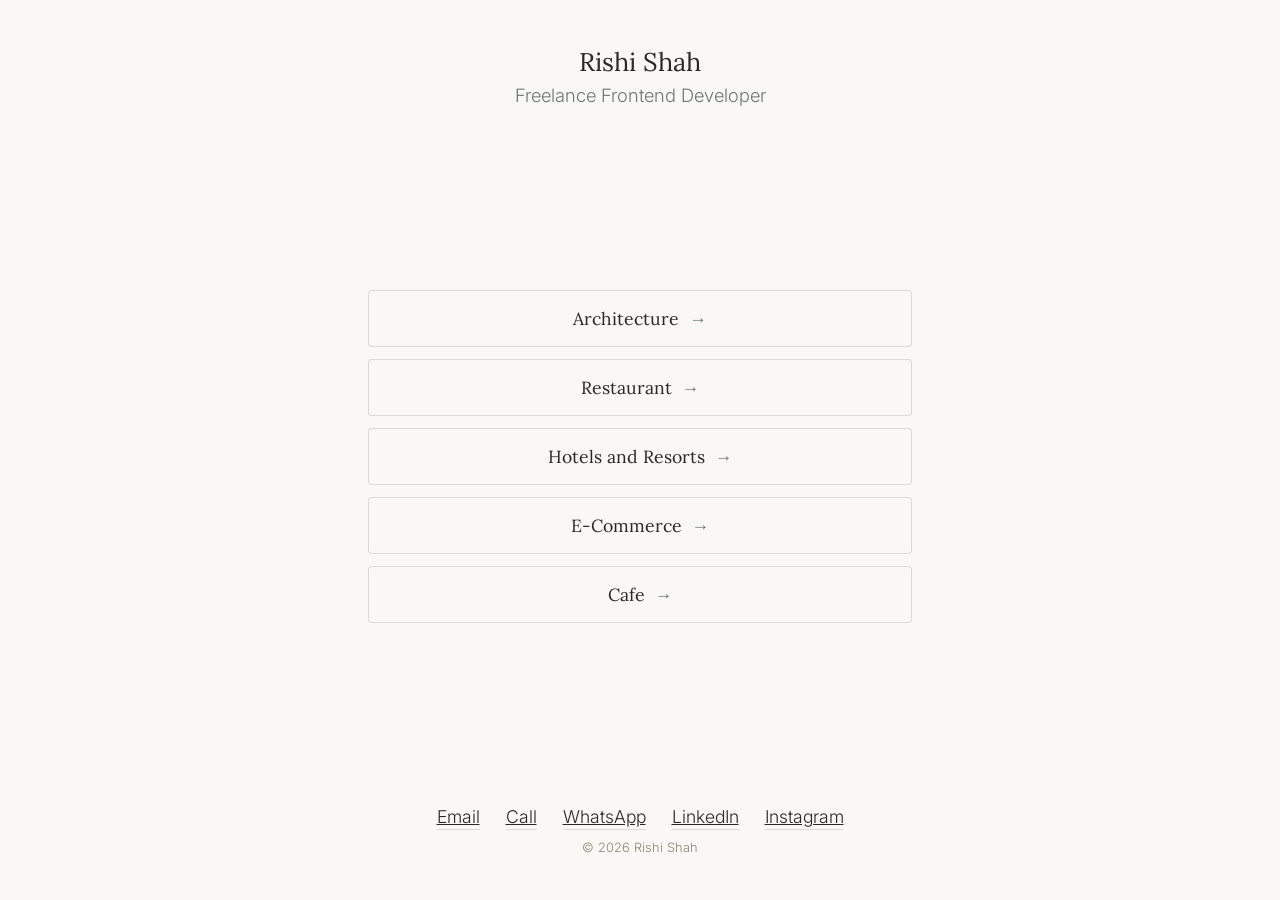
<file: files (6)/index.html>
<!DOCTYPE html>
<html lang="en">
<head>
<meta charset="UTF-8">
<meta name="viewport" content="width=device-width, initial-scale=1.0">
<title>Rishi Shah — Website Demos</title>
<link rel="preconnect" href="https://fonts.googleapis.com">
<link rel="preconnect" href="https://fonts.gstatic.com" crossorigin>
<link href="https://fonts.googleapis.com/css2?family=Lora:wght@400;500&family=Inter:wght@300;400;500&display=swap" rel="stylesheet">
<link rel="stylesheet" href="style.css">
</head>
<body>

<main class="page">
  <div class="intro fade-up">
    <p class="name">Rishi Shah</p>
    <p class="role">Freelance Frontend Developer</p>
  </div>

  <div class="demo-list" id="demoList"></div>

  <div class="contact fade-up">
    <div class="contact-row" id="contactRow"></div>
    <p class="footer-note">&copy; 2026 Rishi Shah</p>
  </div>
</main>

<script src="script.js"></script>
</body>
</html>
</file>
<file: files (6)/style.css>
:root{
  --white:#FAF8F4;
  --ivory:#F3EEE4;
  --stone:#8A8578;
  --charcoal:#2A2822;
  --accent:#6B7A6E;
  --line: rgba(42,40,34,0.15);
  --serif:'Lora', serif;
  --sans:'Inter', sans-serif;
}
*{box-sizing:border-box;margin:0;padding:0;}
html,body{height:100%;overflow:hidden;}
body{
  font-family:var(--sans);
  font-weight:300;
  color:var(--charcoal);
  background:var(--white);
}

.page{
  height:100vh;
  height:100dvh;
  max-width:600px;
  margin:0 auto;
  padding:5vh 28px;
  display:flex;
  flex-direction:column;
  align-items:center;
  justify-content:space-between;
  text-align:center;
}

.fade-up{opacity:0;transform:translateY(10px);transition:opacity .6s ease, transform .6s ease;}
.fade-up.in-view{opacity:1;transform:translateY(0);}

/* Intro */
.intro{display:flex;flex-direction:column;align-items:center;gap:6px;}
.name{font-family:var(--serif);font-size:clamp(1.3rem,3vh,1.6rem);}
.role{font-size:clamp(1rem,2.3vh,1.15rem);color:var(--accent);}

/* Demos */
.demo-list{
  width:100%;
  display:flex;
  flex-direction:column;
  gap:12px;
}
.demo-btn{
  display:flex;
  align-items:center;
  justify-content:center;
  gap:10px;
  width:100%;
  padding:16px;
  background:var(--white);
  border:1px solid var(--line);
  border-radius:4px;
  font-family:var(--serif);
  font-size:clamp(0.95rem,2vh,1.1rem);
  color:var(--charcoal);
  cursor:pointer;
  transition:border-color .3s ease, background .3s ease, transform .3s ease;
}
.demo-btn:hover{
  border-color:var(--accent);
  background:var(--ivory);
  transform:translateY(-2px);
}
.demo-btn .arrow{color:var(--accent);transition:transform .3s ease;}
.demo-btn:hover .arrow{transform:translateX(4px);}

/* Contact */
.contact{
  display:flex;
  flex-direction:column;
  align-items:center;
  gap:10px;
}
.contact-row{
  display:flex;
  flex-wrap:wrap;
  justify-content:center;
  gap:20px 26px;
}
.contact-link{
  font-size:clamp(0.95rem,2.1vh,1.1rem);
  color:var(--charcoal);
  border-bottom:1px solid var(--line);
  padding-bottom:2px;
  transition:color .3s ease, border-color .3s ease;
}
.contact-link:hover{color:var(--accent);border-color:var(--accent);}

.footer-note{font-size:0.8rem;color:var(--stone);}

@media(max-width:520px){
  .page{padding:4vh 20px;}
  .demo-btn{padding:14px;}
  .contact-row{gap:14px 18px;}
}
</file>
